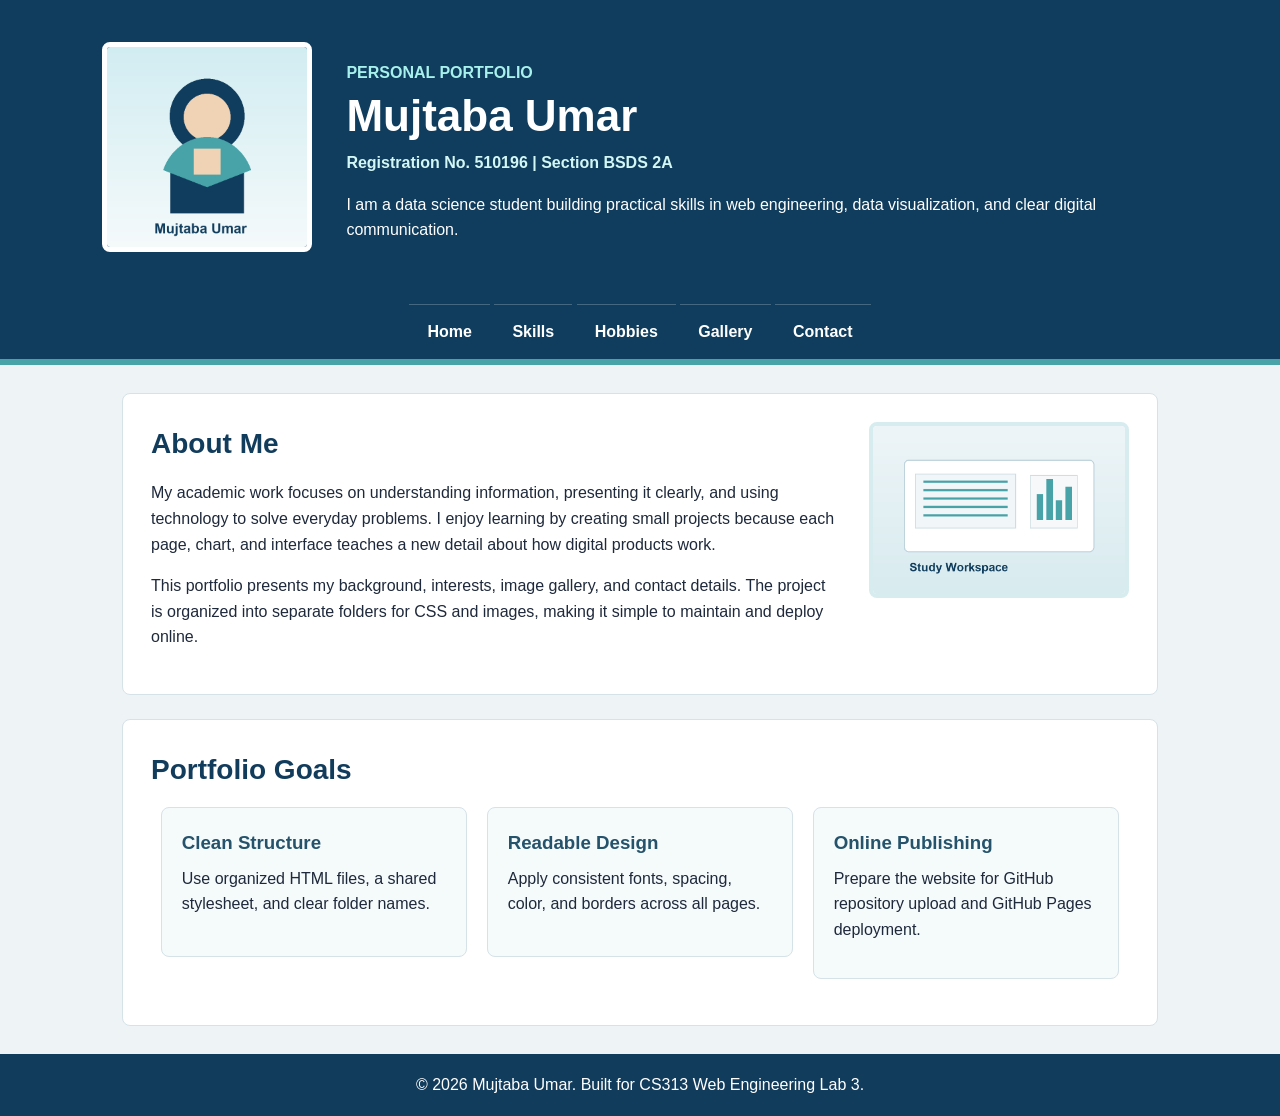
<file: index.html>
<!DOCTYPE html>
<html lang="en">
<head>
  <meta charset="UTF-8">
  <meta name="viewport" content="width=device-width, initial-scale=1.0">
  <title>Mujtaba Umar | Portfolio</title>
  <link rel="stylesheet" href="css/style.css">
</head>
<body>
  <header class="site-header">
    <div class="header-content clear-fix">
      <img class="profile-photo" src="images/profile.png" alt="Portrait graphic for Mujtaba Umar">
      <div class="intro">
        <p class="eyebrow">Personal Portfolio</p>
        <h1>Mujtaba Umar</h1>
        <p class="student-meta">Registration No. 510196 | Section BSDS 2A</p>
        <p>
          I am a data science student building practical skills in web engineering,
          data visualization, and clear digital communication.
        </p>
      </div>
    </div>
    <nav class="main-nav">
      <a href="index.html">Home</a>
      <a href="skills.html">Skills</a>
      <a href="hobbies.html">Hobbies</a>
      <a href="gallery.html">Gallery</a>
      <a href="contact.html">Contact</a>
    </nav>
  </header>

  <main class="page">
    <section class="section clear-fix">
      <img class="float-image" src="images/workspace.png" alt="Study desk illustration">
      <h2>About Me</h2>
      <p>
        My academic work focuses on understanding information, presenting it
        clearly, and using technology to solve everyday problems. I enjoy
        learning by creating small projects because each page, chart, and
        interface teaches a new detail about how digital products work.
      </p>
      <p>
        This portfolio presents my background, interests, image gallery, and
        contact details. The project is organized into separate folders for CSS
        and images, making it simple to maintain and deploy online.
      </p>
    </section>

    <section class="section">
      <h2>Portfolio Goals</h2>
      <div class="goal-list clear-fix">
        <div class="goal-card">
          <h3>Clean Structure</h3>
          <p>Use organized HTML files, a shared stylesheet, and clear folder names.</p>
        </div>
        <div class="goal-card">
          <h3>Readable Design</h3>
          <p>Apply consistent fonts, spacing, color, and borders across all pages.</p>
        </div>
        <div class="goal-card">
          <h3>Online Publishing</h3>
          <p>Prepare the website for GitHub repository upload and GitHub Pages deployment.</p>
        </div>
      </div>
    </section>
  </main>

  <footer class="site-footer">
    <p>&copy; 2026 Mujtaba Umar. Built for CS313 Web Engineering Lab 3.</p>
  </footer>
</body>
</html>
</file>
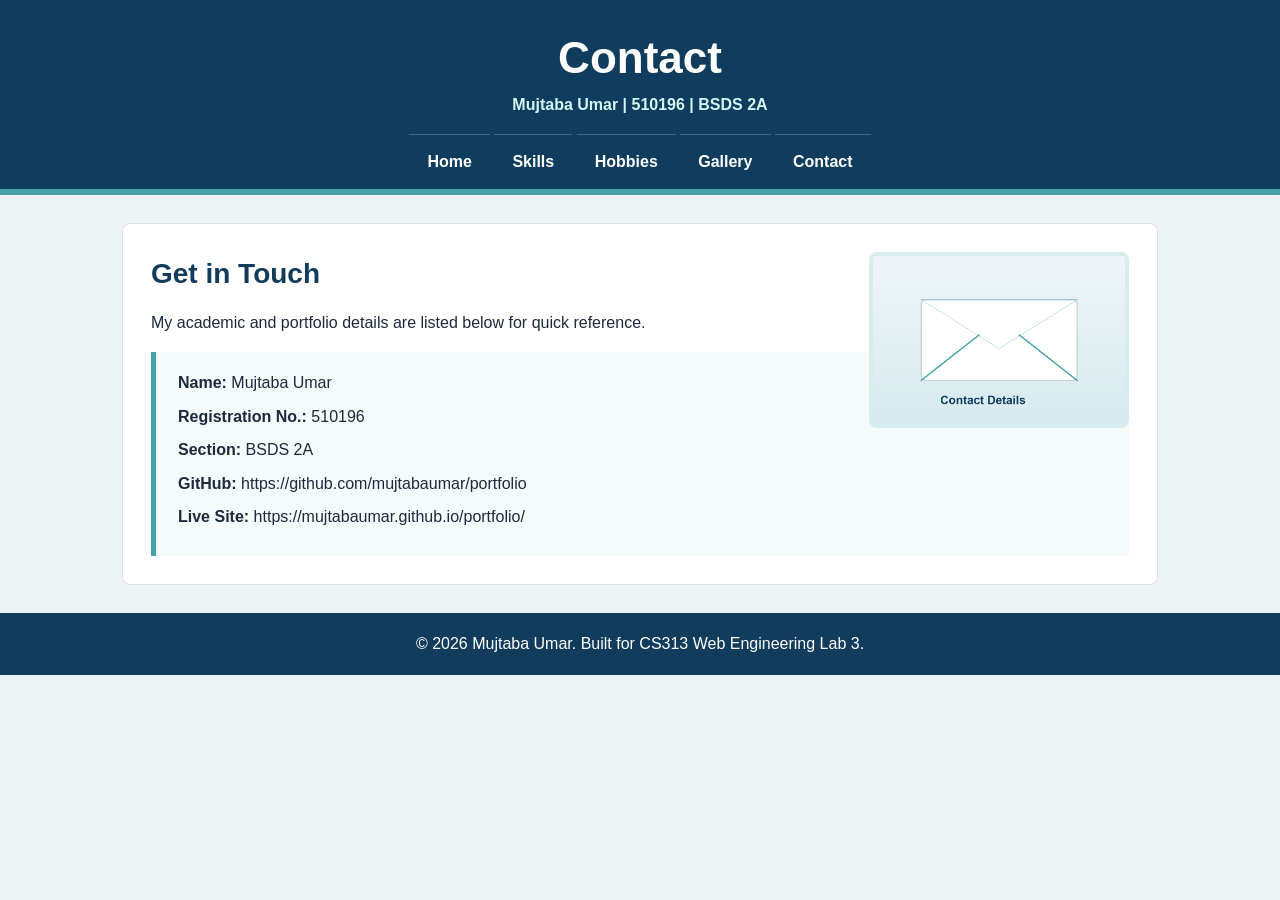
<file: contact.html>
<!DOCTYPE html>
<html lang="en">
<head>
  <meta charset="UTF-8">
  <meta name="viewport" content="width=device-width, initial-scale=1.0">
  <title>Contact | Mujtaba Umar</title>
  <link rel="stylesheet" href="css/style.css">
</head>
<body>
  <header class="site-header compact-header">
    <h1>Contact</h1>
    <p class="student-meta">Mujtaba Umar | 510196 | BSDS 2A</p>
    <nav class="main-nav">
      <a href="index.html">Home</a>
      <a href="skills.html">Skills</a>
      <a href="hobbies.html">Hobbies</a>
      <a href="gallery.html">Gallery</a>
      <a href="contact.html">Contact</a>
    </nav>
  </header>

  <main class="page">
    <section class="section clear-fix">
      <img class="float-image" src="images/contact.png" alt="Envelope and message illustration">
      <h2>Get in Touch</h2>
      <p>
        My academic and portfolio details are listed below for quick reference.
      </p>

      <div class="contact-box">
        <p><strong>Name:</strong> Mujtaba Umar</p>
        <p><strong>Registration No.:</strong> 510196</p>
        <p><strong>Section:</strong> BSDS 2A</p>
        <p><strong>GitHub:</strong> https://github.com/mujtabaumar/portfolio</p>
        <p><strong>Live Site:</strong> https://mujtabaumar.github.io/portfolio/</p>
      </div>
    </section>
  </main>

  <footer class="site-footer">
    <p>&copy; 2026 Mujtaba Umar. Built for CS313 Web Engineering Lab 3.</p>
  </footer>
</body>
</html>
</file>
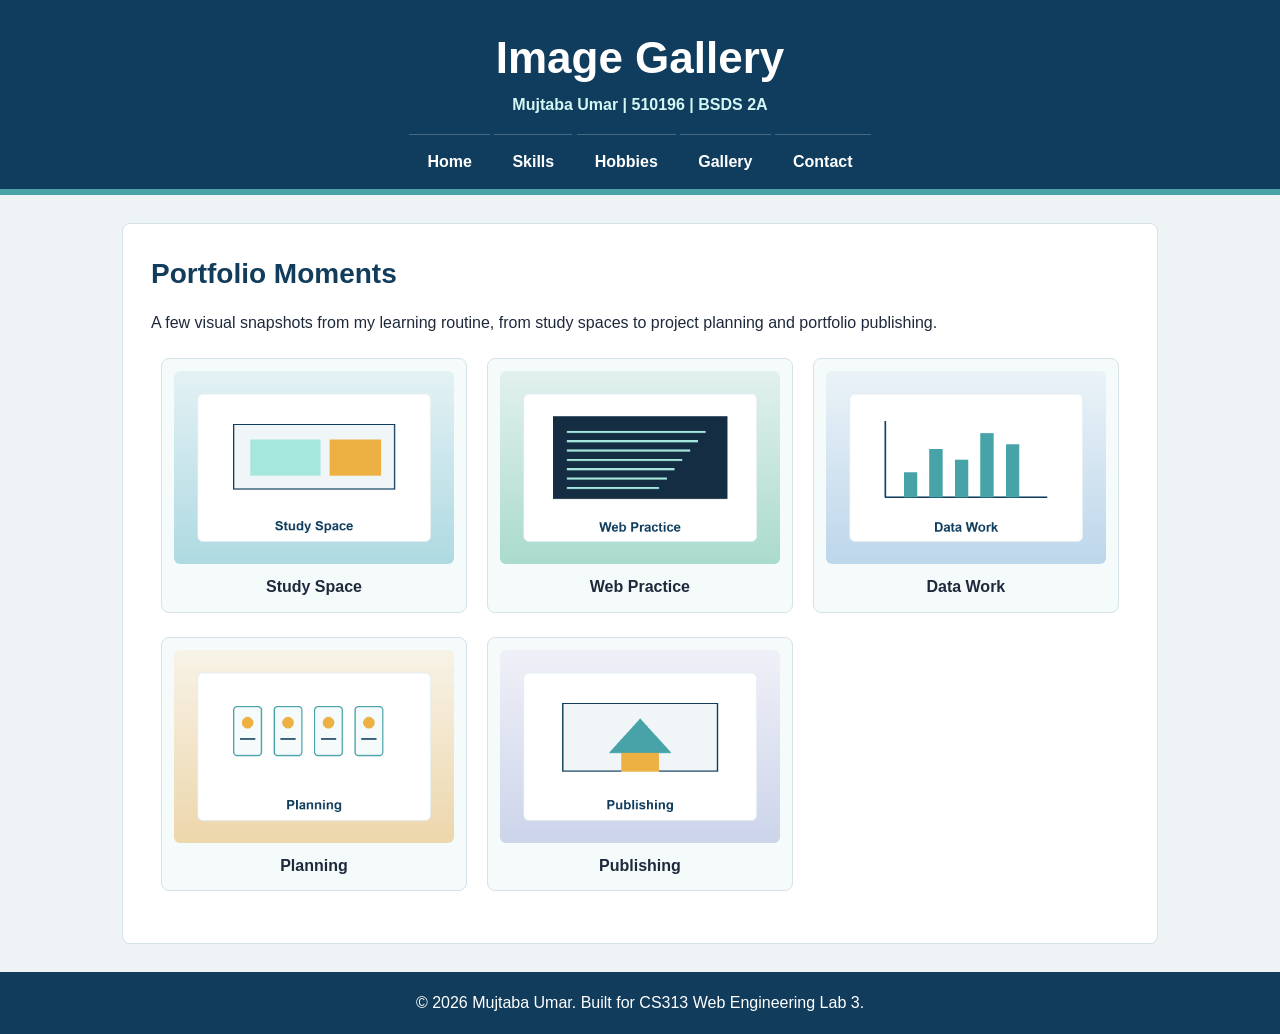
<file: gallery.html>
<!DOCTYPE html>
<html lang="en">
<head>
  <meta charset="UTF-8">
  <meta name="viewport" content="width=device-width, initial-scale=1.0">
  <title>Gallery | Mujtaba Umar</title>
  <link rel="stylesheet" href="css/style.css">
</head>
<body>
  <header class="site-header compact-header">
    <h1>Image Gallery</h1>
    <p class="student-meta">Mujtaba Umar | 510196 | BSDS 2A</p>
    <nav class="main-nav">
      <a href="index.html">Home</a>
      <a href="skills.html">Skills</a>
      <a href="hobbies.html">Hobbies</a>
      <a href="gallery.html">Gallery</a>
      <a href="contact.html">Contact</a>
    </nav>
  </header>

  <main class="page">
    <section class="section">
      <h2>Portfolio Moments</h2>
      <p>
        A few visual snapshots from my learning routine, from study spaces to
        project planning and portfolio publishing.
      </p>
      <div class="gallery clear-fix">
        <div class="gallery-item">
          <img src="images/gallery-1.png" alt="Abstract campus study scene">
          <p>Study Space</p>
        </div>
        <div class="gallery-item">
          <img src="images/gallery-2.png" alt="Abstract code and browser scene">
          <p>Web Practice</p>
        </div>
        <div class="gallery-item">
          <img src="images/gallery-3.png" alt="Abstract data chart scene">
          <p>Data Work</p>
        </div>
        <div class="gallery-item">
          <img src="images/gallery-4.png" alt="Abstract notebook planning scene">
          <p>Planning</p>
        </div>
        <div class="gallery-item">
          <img src="images/gallery-5.png" alt="Abstract portfolio publishing scene">
          <p>Publishing</p>
        </div>
      </div>
      <div class="clear"></div>
    </section>
  </main>

  <footer class="site-footer">
    <p>&copy; 2026 Mujtaba Umar. Built for CS313 Web Engineering Lab 3.</p>
  </footer>
</body>
</html>
</file>
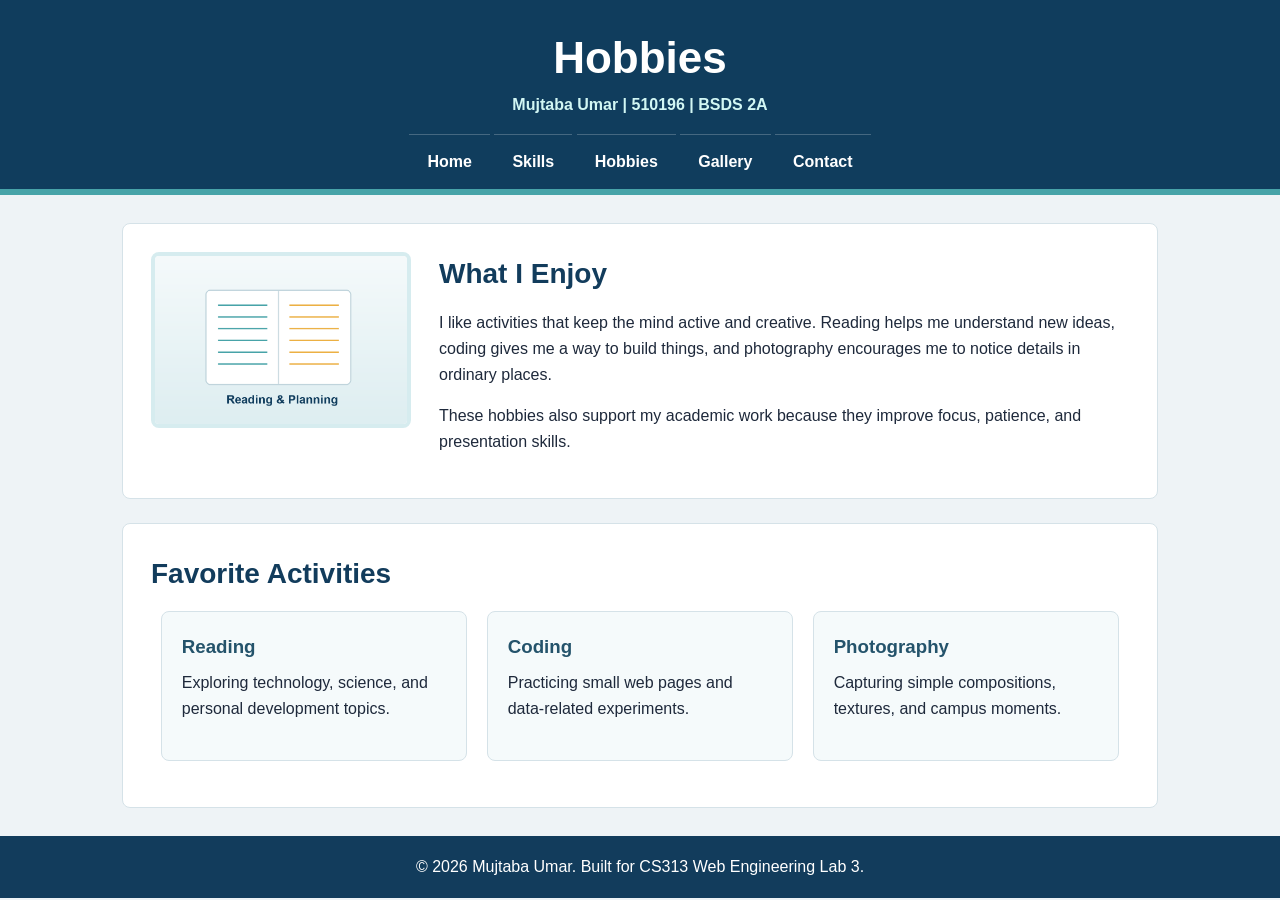
<file: hobbies.html>
<!DOCTYPE html>
<html lang="en">
<head>
  <meta charset="UTF-8">
  <meta name="viewport" content="width=device-width, initial-scale=1.0">
  <title>Hobbies | Mujtaba Umar</title>
  <link rel="stylesheet" href="css/style.css">
</head>
<body>
  <header class="site-header compact-header">
    <h1>Hobbies</h1>
    <p class="student-meta">Mujtaba Umar | 510196 | BSDS 2A</p>
    <nav class="main-nav">
      <a href="index.html">Home</a>
      <a href="skills.html">Skills</a>
      <a href="hobbies.html">Hobbies</a>
      <a href="gallery.html">Gallery</a>
      <a href="contact.html">Contact</a>
    </nav>
  </header>

  <main class="page">
    <section class="section clear-fix">
      <img class="float-image left-image" src="images/reading.png" alt="Open notebook illustration">
      <h2>What I Enjoy</h2>
      <p>
        I like activities that keep the mind active and creative. Reading helps
        me understand new ideas, coding gives me a way to build things, and
        photography encourages me to notice details in ordinary places.
      </p>
      <p>
        These hobbies also support my academic work because they improve focus,
        patience, and presentation skills.
      </p>
    </section>

    <section class="section">
      <h2>Favorite Activities</h2>
      <div class="hobby-list clear-fix">
        <div class="hobby-card">
          <h3>Reading</h3>
          <p>Exploring technology, science, and personal development topics.</p>
        </div>
        <div class="hobby-card">
          <h3>Coding</h3>
          <p>Practicing small web pages and data-related experiments.</p>
        </div>
        <div class="hobby-card">
          <h3>Photography</h3>
          <p>Capturing simple compositions, textures, and campus moments.</p>
        </div>
      </div>
    </section>
  </main>

  <footer class="site-footer">
    <p>&copy; 2026 Mujtaba Umar. Built for CS313 Web Engineering Lab 3.</p>
  </footer>
</body>
</html>
</file>
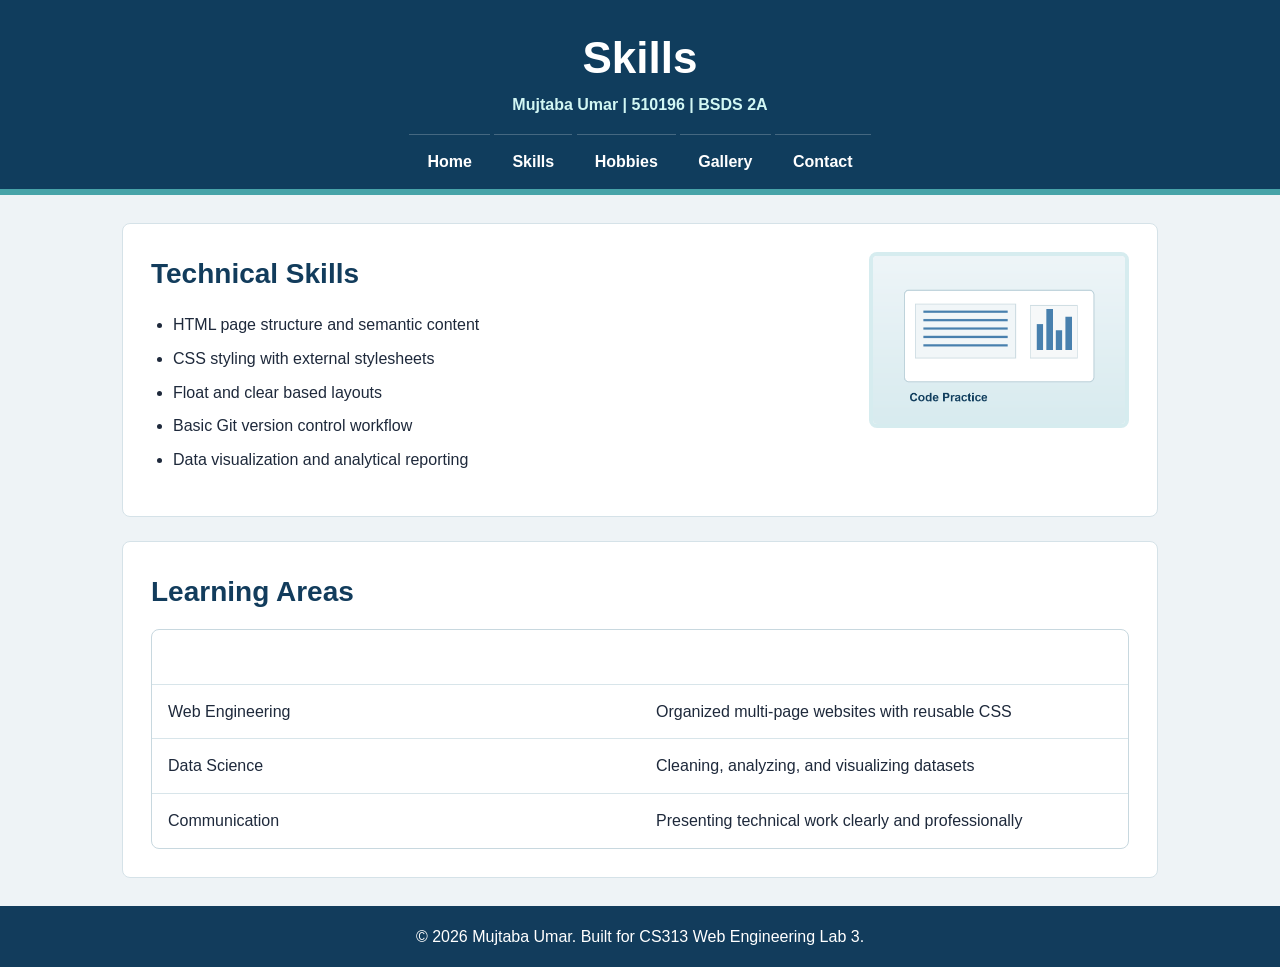
<file: skills.html>
<!DOCTYPE html>
<html lang="en">
<head>
  <meta charset="UTF-8">
  <meta name="viewport" content="width=device-width, initial-scale=1.0">
  <title>Skills | Mujtaba Umar</title>
  <link rel="stylesheet" href="css/style.css">
</head>
<body>
  <header class="site-header compact-header">
    <h1>Skills</h1>
    <p class="student-meta">Mujtaba Umar | 510196 | BSDS 2A</p>
    <nav class="main-nav">
      <a href="index.html">Home</a>
      <a href="skills.html">Skills</a>
      <a href="hobbies.html">Hobbies</a>
      <a href="gallery.html">Gallery</a>
      <a href="contact.html">Contact</a>
    </nav>
  </header>

  <main class="page">
    <section class="section clear-fix">
      <img class="float-image" src="images/coding.png" alt="Code editor illustration">
      <h2>Technical Skills</h2>
      <ul class="styled-list">
        <li>HTML page structure and semantic content</li>
        <li>CSS styling with external stylesheets</li>
        <li>Float and clear based layouts</li>
        <li>Basic Git version control workflow</li>
        <li>Data visualization and analytical reporting</li>
      </ul>
    </section>

    <section class="section">
      <h2>Learning Areas</h2>
      <div class="skill-table">
        <div class="row table-header">
          <span>Area</span>
          <span>Current Focus</span>
        </div>
        <div class="row">
          <span>Web Engineering</span>
          <span>Organized multi-page websites with reusable CSS</span>
        </div>
        <div class="row">
          <span>Data Science</span>
          <span>Cleaning, analyzing, and visualizing datasets</span>
        </div>
        <div class="row">
          <span>Communication</span>
          <span>Presenting technical work clearly and professionally</span>
        </div>
      </div>
    </section>
  </main>

  <footer class="site-footer">
    <p>&copy; 2026 Mujtaba Umar. Built for CS313 Web Engineering Lab 3.</p>
  </footer>
</body>
</html>
</file>
<file: css/style.css>
* {
  box-sizing: border-box;
}

body {
  margin: 0;
  color: #1e293b;
  background: #eef3f6;
  font-family: Arial, Helvetica, sans-serif;
  font-size: 16px;
  line-height: 1.6;
}

.site-header {
  color: #ffffff;
  background: #103d5d;
  border-bottom: 6px solid #47a3a8;
  padding: 42px 8% 0;
}

.compact-header {
  padding-top: 34px;
  text-align: center;
}

.header-content {
  max-width: 1080px;
  margin: 0 auto 32px;
}

.profile-photo {
  float: left;
  width: 210px;
  height: 210px;
  margin: 0 34px 20px 0;
  border: 5px solid #ffffff;
  border-radius: 8px;
  background: #d9edf2;
}

.intro {
  padding-top: 18px;
}

.eyebrow {
  margin: 0 0 6px;
  color: #a8f0eb;
  font-weight: bold;
  text-transform: uppercase;
}

h1,
h2,
h3,
p {
  margin-top: 0;
}

h1 {
  margin-bottom: 10px;
  font-size: 44px;
  line-height: 1.1;
}

h2 {
  color: #123c5c;
  font-size: 28px;
  margin-bottom: 14px;
}

h3 {
  color: #24536b;
  margin-bottom: 8px;
}

.student-meta {
  color: #d2f7f4;
  font-weight: bold;
}

.main-nav {
  max-width: 1080px;
  margin: 0 auto;
  padding: 0;
  text-align: center;
}

.main-nav a {
  display: inline-block;
  color: #ffffff;
  text-decoration: none;
  font-weight: bold;
  padding: 14px 18px;
  border-top: 1px solid rgba(255, 255, 255, 0.22);
}

.main-nav a:hover {
  background: #47a3a8;
  color: #082f49;
}

.page {
  max-width: 1080px;
  margin: 28px auto;
  padding: 0 22px;
}

.section {
  background: #ffffff;
  border: 1px solid #d5e2e8;
  border-radius: 8px;
  margin-bottom: 24px;
  padding: 28px;
}

.float-image {
  float: right;
  width: 260px;
  max-width: 42%;
  margin: 0 0 18px 28px;
  border: 4px solid #d6ecef;
  border-radius: 8px;
}

.left-image {
  float: left;
  margin: 0 28px 18px 0;
}

.goal-card,
.hobby-card {
  float: left;
  width: 31.33%;
  min-height: 150px;
  margin: 0 1% 18px;
  padding: 20px;
  background: #f5fafb;
  border: 1px solid #d5e2e8;
  border-radius: 8px;
}

.styled-list {
  padding-left: 22px;
}

.styled-list li {
  margin-bottom: 8px;
}

.skill-table {
  border: 1px solid #c8d8df;
  border-radius: 8px;
  overflow: hidden;
}

.row {
  clear: both;
  border-top: 1px solid #d8e5ea;
}

.row:first-child {
  border-top: none;
}

.row span {
  float: left;
  display: block;
  width: 50%;
  padding: 14px 16px;
}

.table-header {
  color: #ffffff;
  background: #24536b;
  font-weight: bold;
}

.gallery {
  margin-top: 22px;
}

.gallery-item {
  float: left;
  width: 31.33%;
  margin: 0 1% 24px;
  padding: 12px;
  text-align: center;
  background: #f5fafb;
  border: 1px solid #d5e2e8;
  border-radius: 8px;
}

.gallery-item img {
  width: 100%;
  height: auto;
  display: block;
  border-radius: 6px;
}

.gallery-item p {
  margin: 10px 0 0;
  font-weight: bold;
}

.contact-box {
  background: #f5fafb;
  border-left: 5px solid #47a3a8;
  padding: 18px 22px;
}

.contact-box p {
  margin-bottom: 8px;
}

.clear {
  clear: both;
}

.clear-fix::after {
  content: "";
  display: block;
  clear: both;
}

.site-footer {
  color: #ffffff;
  background: #123c5c;
  text-align: center;
  padding: 18px;
}

.site-footer p {
  margin: 0;
}

@media (max-width: 760px) {
  .site-header {
    padding-left: 5%;
    padding-right: 5%;
  }

  h1 {
    font-size: 34px;
  }

  .profile-photo,
  .float-image,
  .left-image {
    float: none;
    display: block;
    width: 100%;
    max-width: 360px;
    height: auto;
    margin: 0 auto 22px;
  }

  .goal-card,
  .hobby-card,
  .gallery-item,
  .row span {
    float: none;
    width: 100%;
    margin-left: 0;
    margin-right: 0;
  }

  .main-nav a {
    display: block;
    border-top: 1px solid rgba(255, 255, 255, 0.22);
  }
}
</file>
